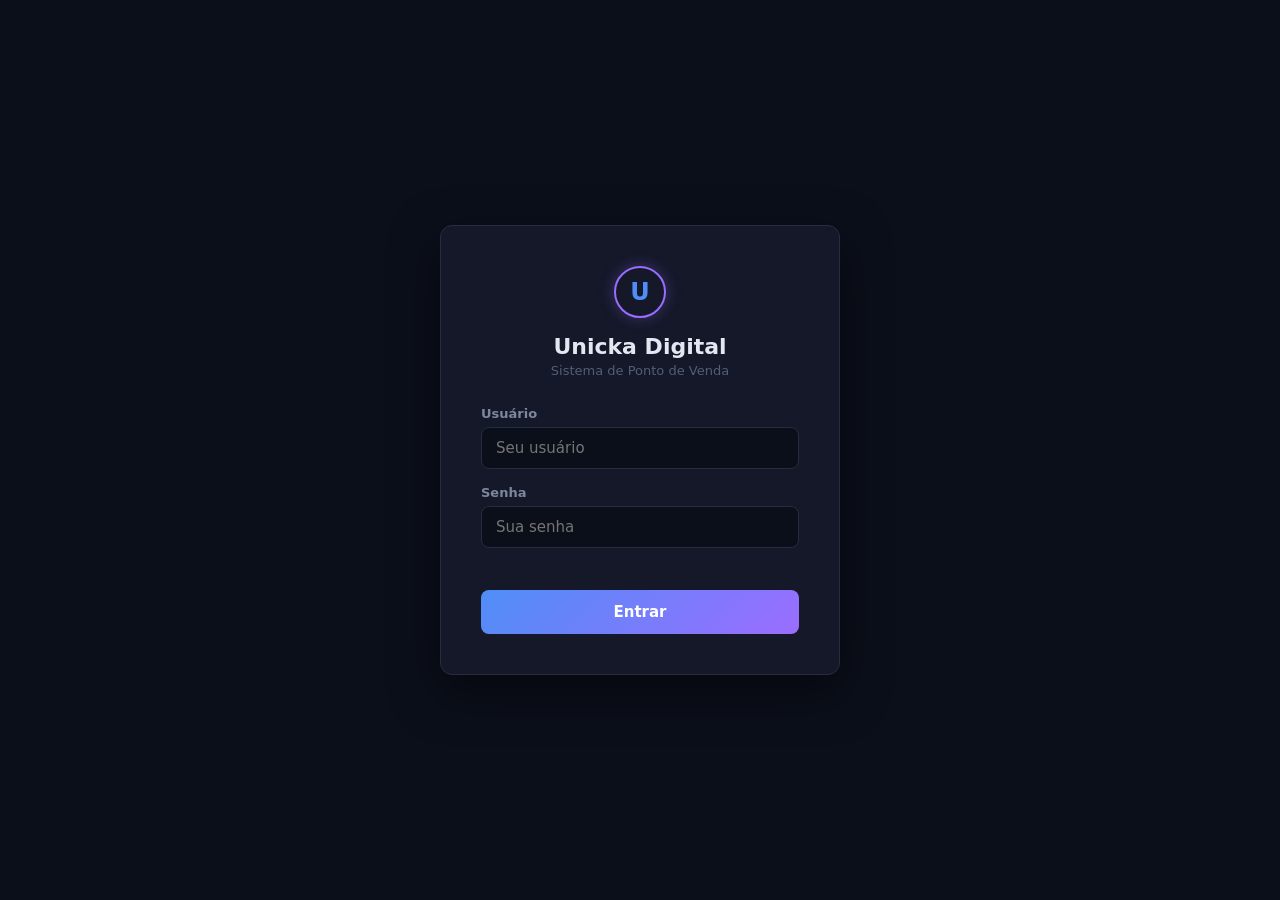
<file: src/main/resources/static/index.html>
<!DOCTYPE html>
<html lang="pt-BR">
<head>
    <meta charset="UTF-8">
    <meta name="viewport" content="width=device-width, initial-scale=1.0">
    <title>Unicka Digital — PDV</title>
    <link rel="icon" type="image/svg+xml" href="favicon.svg">
    <link rel="stylesheet" href="style-index.css">
</head>
<body>

<!-- TELA INICIAL (hub de navegação) -->
<div id="tela-hub" style="display:none;">
    <div class="hub-container">
        <header class="hub-header">
            <div class="header-marca">
                <span class="header-logo">U</span>
                <div>
                    <h1>Unicka Digital</h1>
                    <p class="header-subtitulo">Sistema de PDV</p>
                </div>
            </div>
            <div class="hub-usuario">
                <span id="hub-nome-usuario"></span>
                <span id="hub-badge-perfil" class="badge-perfil"></span>
                <button class="btn-logout" onclick="logout()">Sair</button>
            </div>
        </header>

        <div class="hub-cards" id="hub-cards">
            <!-- Gerado pelo script conforme o perfil -->
        </div>
    </div>
</div>

<!-- MODAL DE LOGIN -->
<!-- Cadastro de usuários é feito pelo admin na tela "Usuários" do hub -->
<div id="tela-auth" class="auth-overlay">
    <div class="auth-box">
        <div class="auth-logo">
            <span class="header-logo">U</span>
        </div>
        <h1 class="auth-titulo">Unicka Digital</h1>
        <p class="auth-subtitulo">Sistema de Ponto de Venda</p>

        <!-- Formulário de Login -->
        <div id="form-login">
            <div class="auth-campo">
                <label>Usuário</label>
                <input type="text" id="login-username" placeholder="Seu usuário"
                       onkeypress="if(event.key==='Enter') document.getElementById('login-senha').focus()">
            </div>
            <div class="auth-campo">
                <label>Senha</label>
                <input type="password" id="login-senha" placeholder="Sua senha"
                       onkeypress="if(event.key==='Enter') fazerLogin()">
            </div>
            <p id="login-erro" class="auth-erro"></p>
            <button class="btn-auth" onclick="fazerLogin()">Entrar</button>
        </div>
    </div>
</div>

<script src="script-index.js"></script>
</body>
</html>
</file>
<file: src/main/resources/static/style-index.css>
:root {
    --bg-body:        #0b0f1a;
    --bg-surface:     #141829;
    --bg-surface-alt: #1a1f33;
    --bg-hover:       #1f2640;
    --border:         #262d42;
    --border-light:   #313a54;
    --text:           #e2e7f1;
    --text-muted:     #7c879e;
    --text-dim:       #525e78;
    --accent:         #4f8ef7;
    --accent-hover:   #3a7ae0;
    --accent-glow:    rgba(79, 142, 247, 0.25);
    --purple:         #9b6dff;
    --green:          #34d399;
    --red:            #f87171;
    --radius:         8px;
    --radius-lg:      12px;
    --font:           'Segoe UI', system-ui, sans-serif;
}

*, *::before, *::after { box-sizing: border-box; margin: 0; padding: 0; }

body {
    font-family:      var(--font);
    background-color: var(--bg-body);
    color:            var(--text);
    min-height:       100vh;
}

/* =========================================================
   AUTH OVERLAY
   ========================================================= */

.auth-overlay {
    position:        fixed;
    inset:           0;
    background:      var(--bg-body);
    display:         none;
    justify-content: center;
    align-items:     center;
}

.auth-box {
    background:    var(--bg-surface);
    border:        1px solid var(--border);
    border-radius: var(--radius-lg);
    padding:       40px;
    width:         100%;
    max-width:     400px;
    box-shadow:    0 16px 48px rgba(0,0,0,0.5);
}

.auth-logo {
    display:         flex;
    justify-content: center;
    margin-bottom:   16px;
}

.header-logo {
    display:         flex;
    align-items:     center;
    justify-content: center;
    width:           52px;
    height:          52px;
    border-radius:   50%;
    border:          2px solid var(--purple);
    color:           var(--accent);
    font-size:       24px;
    font-weight:     800;
    box-shadow:      0 0 16px rgba(155,109,255,0.3);
}

.auth-titulo {
    text-align:    center;
    font-size:     22px;
    font-weight:   700;
    margin-bottom: 4px;
}

.auth-subtitulo {
    text-align:    center;
    font-size:     13px;
    color:         var(--text-dim);
    margin-bottom: 28px;
}

.auth-tabs {
    display:       flex;
    border-bottom: 1px solid var(--border);
    margin-bottom: 24px;
}

.auth-tab {
    flex:           1;
    background:     none;
    border:         none;
    padding:        10px;
    font-size:      14px;
    font-weight:    600;
    color:          var(--text-muted);
    cursor:         pointer;
    border-bottom:  2px solid transparent;
    transition:     all 0.2s;
    font-family:    var(--font);
}

.auth-tab.ativo {
    color:         var(--accent);
    border-bottom: 2px solid var(--accent);
}

.auth-campo {
    display:        flex;
    flex-direction: column;
    gap:            6px;
    margin-bottom:  16px;
}

.auth-campo label {
    font-size:   13px;
    font-weight: 600;
    color:       var(--text-muted);
}

.auth-campo input,
.auth-campo select {
    padding:       11px 14px;
    background:    var(--bg-body);
    border:        1px solid var(--border);
    border-radius: var(--radius);
    font-size:     15px;
    color:         var(--text);
    font-family:   var(--font);
    width:         100%;
    transition:    border-color 0.2s, box-shadow 0.2s;
}

.auth-campo input:focus,
.auth-campo select:focus {
    outline:      none;
    border-color: var(--accent);
    box-shadow:   0 0 0 3px var(--accent-glow);
}

.auth-campo select option { background: var(--bg-surface); }

.auth-erro   { font-size: 13px; color: var(--red);   min-height: 18px; margin-bottom: 8px; }
.auth-sucesso { font-size: 13px; color: var(--green); min-height: 18px; margin-bottom: 8px; }

.btn-auth {
    width:         100%;
    padding:       13px;
    background:    linear-gradient(135deg, var(--accent), var(--purple));
    color:         #fff;
    border:        none;
    border-radius: var(--radius);
    font-size:     15px;
    font-weight:   700;
    cursor:        pointer;
    font-family:   var(--font);
    transition:    opacity 0.2s;
}

.btn-auth:hover { opacity: 0.88; }

/* =========================================================
   HUB
   ========================================================= */

.hub-container {
    max-width: 900px;
    margin:    0 auto;
    padding:   32px 24px;
}

.hub-header {
    display:         flex;
    justify-content: space-between;
    align-items:     center;
    margin-bottom:   48px;
    padding-bottom:  24px;
    border-bottom:   1px solid var(--border);
}

.header-marca {
    display:     flex;
    align-items: center;
    gap:         14px;
}

.header-marca h1   { font-size: 22px; font-weight: 700; }
.header-subtitulo  { font-size: 13px; color: var(--text-muted); margin-top: 2px; }

.hub-usuario {
    display:     flex;
    align-items: center;
    gap:         12px;
    font-size:   14px;
    color:       var(--text-muted);
}

.badge-perfil {
    padding:       3px 10px;
    border-radius: 20px;
    font-size:     12px;
    font-weight:   700;
}

.badge-admin { background: rgba(155,109,255,0.15); color: var(--purple); border: 1px solid rgba(155,109,255,0.3); }
.badge-func  { background: rgba(79,142,247,0.15);  color: var(--accent); border: 1px solid rgba(79,142,247,0.3);  }

.btn-logout {
    background:    var(--bg-surface-alt);
    color:         var(--text-muted);
    border:        1px solid var(--border);
    padding:       7px 16px;
    border-radius: var(--radius);
    font-size:     13px;
    font-weight:   600;
    cursor:        pointer;
    font-family:   var(--font);
    transition:    all 0.2s;
}

.btn-logout:hover {
    background:   rgba(248,113,113,0.1);
    color:        var(--red);
    border-color: var(--red);
}

.hub-cards {
    display:               grid;
    grid-template-columns: repeat(auto-fill, minmax(200px, 1fr));
    gap:                   16px;
}

.hub-card {
    background:    var(--bg-surface);
    border:        1px solid var(--border);
    border-radius: var(--radius-lg);
    padding:       32px 24px;
    text-align:    center;
    cursor:        pointer;
    transition:    border-color 0.2s, transform 0.15s, box-shadow 0.2s;
}

.hub-card:hover {
    border-color: var(--accent);
    transform:    translateY(-2px);
    box-shadow:   0 8px 24px var(--accent-glow);
}

.hub-card-icon  { font-size: 36px; margin-bottom: 12px; }
.hub-card-titulo { font-size: 16px; font-weight: 700; color: var(--text); margin-bottom: 4px; }
.hub-card-sub   { font-size: 13px; color: var(--text-dim); }

/* =========================================================
   SCROLLBAR
   ========================================================= */

::-webkit-scrollbar       { width: 6px; }
::-webkit-scrollbar-track  { background: transparent; }
::-webkit-scrollbar-thumb  { background: var(--border-light); border-radius: 3px; }
</file>
<file: src/main/resources/static/style-global.css>
/* =============================================================================
   UNICKA DIGITAL — DESIGN SYSTEM GLOBAL
   Compartilhado por todas as páginas internas (exceto index.html)
   ============================================================================= */

/* =============================================================================
   TOKENS
   ============================================================================= */

:root {
    --bg-body:        #0b0f1a;
    --bg-surface:     #141829;
    --bg-surface-alt: #1a1f33;
    --bg-hover:       #1f2640;
    --border:         #262d42;
    --border-light:   #313a54;

    --text:           #e2e7f1;
    --text-muted:     #7c879e;
    --text-dim:       #525e78;

    --accent:         #4f8ef7;
    --accent-hover:   #3a7ae0;
    --accent-glow:    rgba(79, 142, 247, 0.25);
    --purple:         #9b6dff;
    --green:          #34d399;
    --green-dim:      #1a7a55;
    --red:            #f87171;
    --red-hover:      #e04e4e;
    --yellow:         #fbbf24;
    --orange:         #fb923c;

    --radius:         8px;
    --radius-lg:      12px;
    --shadow:         0 4px 16px rgba(0, 0, 0, 0.35);
    --shadow-glow:    0 0 20px var(--accent-glow);
    --font:           'Segoe UI', system-ui, -apple-system, BlinkMacSystemFont, sans-serif;
}

/* =============================================================================
   RESET
   ============================================================================= */

*, *::before, *::after { box-sizing: border-box; margin: 0; padding: 0; }

/* =============================================================================
   BODY
   ============================================================================= */

body {
    font-family:      var(--font);
    font-size:        15px;
    background-color: var(--bg-body);
    /* sutil gradiente radial para dar profundidade — combina com estética LAN house */
    background-image: radial-gradient(ellipse at 20% 0%, rgba(79, 142, 247, 0.04) 0%, transparent 50%),
                      radial-gradient(ellipse at 80% 100%, rgba(155, 109, 255, 0.04) 0%, transparent 50%);
    background-attachment: fixed;
    color:            var(--text);
    line-height:      1.5;
    padding:          24px;
}

/* =============================================================================
   CONTAINER
   ============================================================================= */

.container {
    max-width: 1100px;
    margin:    0 auto;
}

/* =============================================================================
   SCROLLBAR
   ============================================================================= */

::-webkit-scrollbar             { width: 6px; height: 6px; }
::-webkit-scrollbar-track       { background: transparent; }
::-webkit-scrollbar-thumb       { background: var(--border-light); border-radius: 3px; }
::-webkit-scrollbar-thumb:hover { background: var(--text-dim); }

/* =============================================================================
   HEADER
   ============================================================================= */

.header-dashboard {
    display:         flex;
    justify-content: space-between;
    align-items:     center;
    margin-bottom:   32px;
    padding-bottom:  24px;
    border-bottom:   1px solid var(--border);
}

.header-marca {
    display:     flex;
    align-items: center;
    gap:         14px;
    cursor:      pointer;
    /* transição para o clique que navega p/ home */
    transition:  opacity 0.15s;
}

.header-marca:hover { opacity: 0.85; }

.header-logo {
    display:         flex;
    align-items:     center;
    justify-content: center;
    width:           46px;
    height:          46px;
    border-radius:   50%;
    border:          2px solid var(--purple);
    color:           var(--accent);
    font-size:       22px;
    font-weight:     800;
    box-shadow:      0 0 12px rgba(155, 109, 255, 0.3);
    flex-shrink:     0;
    transition:      box-shadow 0.2s;
}

.header-marca:hover .header-logo {
    box-shadow: 0 0 22px rgba(155, 109, 255, 0.6), 0 0 8px rgba(79, 142, 247, 0.4);
}

.header-dashboard h1 {
    font-size:      22px;
    font-weight:    700;
    color:          var(--text);
    letter-spacing: 0.3px;
}

.header-subtitulo {
    font-size: 13px;
    color:     var(--text-muted);
    margin:    2px 0 0;
}

.header-nav {
    display:   flex;
    gap:       8px;
    flex-wrap: wrap;
    justify-content: flex-end;
}

.btn-nav {
    background:    var(--bg-surface-alt);
    color:         var(--text-muted);
    border:        1px solid var(--border);
    padding:       9px 16px;
    border-radius: var(--radius);
    font-size:     13px;
    font-weight:   500;
    cursor:        pointer;
    transition:    all 0.15s;
    font-family:   var(--font);
    white-space:   nowrap;
}

.btn-nav:hover {
    background:   var(--bg-hover);
    color:        var(--text);
    border-color: var(--accent);
    transform:    translateY(-1px);
}

/* =============================================================================
   BASE ELEMENTS
   ============================================================================= */

button {
    font-family:   var(--font);
    font-weight:   600;
    cursor:        pointer;
    border:        none;
    border-radius: var(--radius);
    transition:    all 0.2s;
}

label {
    font-size:   13px;
    font-weight: 500;
    color:       var(--text-muted);
}

input,
select {
    padding:      11px 14px;
    background:   var(--bg-body);
    border:       1px solid var(--border);
    border-radius: var(--radius);
    font-size:    15px;
    color:        var(--text);
    font-family:  var(--font);
    transition:   border-color 0.2s, box-shadow 0.2s;
    width:        100%;
    color-scheme: dark;
}

input::placeholder { color: var(--text-dim); }

input:focus,
select:focus {
    outline:      none;
    border-color: var(--accent);
    box-shadow:   0 0 0 3px var(--accent-glow);
}

select { cursor: pointer; }
select option { background: var(--bg-surface); color: var(--text); }

/* =============================================================================
   TABELA BASE
   ============================================================================= */

table {
    width:           100%;
    border-collapse: collapse;
}

th, td {
    padding:    12px 16px;
    text-align: left;
    font-size:  14px;
}

th {
    background:     var(--bg-surface-alt);
    color:          var(--text-muted);
    font-weight:    600;
    font-size:      12px;
    text-transform: uppercase;
    letter-spacing: 0.6px;
    position:       sticky;
    top:            0;
    z-index:        1;
}

td {
    border-bottom: 1px solid var(--border);
    color:         var(--text);
}

tr:hover td { background: var(--bg-hover); }

.col-acao  { width: 50px;  text-align: center; }
.col-acoes { width: 160px; text-align: center; }
.td-nome     { font-weight: 600; }
.td-valor    { font-weight: 600; color: var(--green); }
.td-data     { font-size: 13px; color: var(--text-dim); }
.td-itens    { color: var(--text-muted); font-size: 13px; }
.td-vazio    { text-align: center; color: var(--text-dim); padding: 32px 16px; }
.td-endereco { font-size: 13px; color: var(--text-muted); max-width: 220px; overflow: hidden; text-overflow: ellipsis; white-space: nowrap; }

.clicavel        { cursor: pointer; user-select: none; }
.clicavel:hover  { color: var(--accent); }

.tabela-wrapper-scroll {
    overflow-x:    auto;
    border:        1px solid var(--border);
    border-radius: var(--radius);
    background:    var(--bg-surface);
}

/* =============================================================================
   CARDS
   ============================================================================= */

.dashboard-cards {
    display:               grid;
    grid-template-columns: repeat(auto-fit, minmax(160px, 1fr));
    gap:                   14px;
    margin-bottom:         24px;
}

.card {
    background:    var(--bg-surface);
    padding:       22px;
    border-radius: var(--radius-lg);
    border:        1px solid var(--border);
    text-align:    center;
    transition:    border-color 0.2s, transform 0.15s;
}

.card:hover { border-color: var(--border-light); }

.card h3 {
    font-size:      11px;
    font-weight:    600;
    text-transform: uppercase;
    letter-spacing: 0.8px;
    color:          var(--text-muted);
    margin-bottom:  8px;
}

.card p {
    font-size:   26px;
    font-weight: 700;
    color:       var(--text);
}

.card-destaque p  { color: var(--green); }
.card-pagamento p { color: var(--accent); font-size: 20px; }
.card-sangria p   { color: var(--red);   font-size: 20px; }

/* Card "Movimentação de Dinheiro" — visual âmbar destacado (clicável) */
.card-movimentacao {
    border-color: rgba(251, 191, 36, 0.5);
    background:   rgba(251, 191, 36, 0.07);
}
.card-movimentacao:hover { border-color: var(--yellow); transform: translateY(-2px); }
.card-movimentacao h3    { color: var(--yellow); }
.card-movimentacao p     { color: var(--yellow); font-size: 20px; }

/* =============================================================================
   SEÇÕES
   ============================================================================= */

.secao-cadastro,
.secao-lista,
.secao-relatorio {
    background:    var(--bg-surface);
    padding:       24px;
    border-radius: var(--radius-lg);
    border:        1px solid var(--border);
}

.secao-relatorio { margin-bottom: 20px; }

.secao-cadastro h2,
.secao-lista h2,
.secao-relatorio h2 {
    font-size:      14px;
    font-weight:    600;
    color:          var(--text-muted);
    text-transform: uppercase;
    letter-spacing: 0.8px;
    margin-bottom:  18px;
    padding-bottom: 10px;
    border-bottom:  1px solid var(--border);
}

.divisor {
    height:     1px;
    background: var(--border);
    margin:     24px 0;
}

/* =============================================================================
   INPUTS / FORMS
   ============================================================================= */

.input-group {
    display:        flex;
    flex-direction: column;
    gap:            6px;
    margin-bottom:  14px;
    position:       relative;
}

.input-pesquisa {
    width:         100%;
    margin-bottom: 16px;
}

.form-grid {
    display:               grid;
    grid-template-columns: 1fr 1fr;
    gap:                   14px;
    margin-bottom:         16px;
}

.campo-largo { grid-column: 1 / -1; }

.form-botoes {
    display:     flex;
    gap:         10px;
    align-items: center;
}

/* =============================================================================
   BOTÕES COMUNS
   ============================================================================= */

.btn-primary,
.btn-salvar {
    background:    var(--accent);
    color:         #fff;
    padding:       12px 28px;
    font-size:     15px;
    border:        none;
    white-space:   nowrap;
}

.btn-salvar  { background: var(--green); flex: 1; }
.btn-primary { background: var(--accent); }

.btn-salvar:hover  { background: var(--green-dim); }
.btn-primary:hover { background: var(--accent-hover); }

.btn-salvar.modo-edicao       { background: var(--orange); }
.btn-salvar.modo-edicao:hover { background: #e07e2a; }

.btn-cancelar {
    background: var(--bg-surface-alt);
    color:      var(--text-muted);
    border:     1px solid var(--border);
    padding:    12px 28px;
    font-size:  15px;
}

.btn-cancelar:hover {
    background:   var(--bg-hover);
    color:        var(--text);
    border-color: var(--border-light);
}

.btn-add {
    background: var(--accent);
    color:      #fff;
    width:      100%;
    padding:    11px;
    font-size:  14px;
}

.btn-add:hover { background: var(--accent-hover); }

.btn-editar {
    background: var(--bg-surface-alt);
    color:      var(--orange);
    border:     1px solid var(--orange);
    padding:    6px 14px;
    font-size:  13px;
}

.btn-editar:hover { background: rgba(251, 146, 60, 0.1); }

.btn-excluir {
    background:  transparent;
    color:       var(--text-dim);
    border:      1px solid transparent;
    padding:     6px 14px;
    font-size:   13px;
}

.btn-excluir:hover {
    background:   rgba(248, 113, 113, 0.1);
    color:        var(--red);
    border-color: var(--red);
}

.btn-limpar {
    background: var(--bg-surface-alt);
    color:      var(--text-dim);
    border:     1px solid var(--border);
    padding:    10px 20px;
    font-size:  14px;
}

.btn-limpar:hover {
    background:   var(--bg-hover);
    border-color: var(--border-light);
    color:        var(--text-muted);
}

.btn-cancel {
    background:  transparent;
    color:       var(--text-muted);
    border:      1px solid var(--border);
    padding:     9px 20px;
    font-size:   14px;
}

.btn-cancel:hover { background: var(--bg-hover); color: var(--text); }

.btn-danger {
    background: var(--red);
    color:      #fff;
    padding:    9px 20px;
    font-size:  14px;
    font-weight: 600;
}

.btn-danger:hover { background: var(--red-hover); }

/* =============================================================================
   PAGINAÇÃO
   ============================================================================= */

.paginacao {
    display:         flex;
    justify-content: center;
    gap:             12px;
    margin-top:      20px;
    align-items:     center;
}

.paginacao span {
    font-size: 13px;
    color:     var(--text-muted);
}

.btn-pag {
    background: var(--bg-surface-alt);
    color:      var(--text-muted);
    border:     1px solid var(--border);
    padding:    8px 18px;
    font-size:  13px;
}

.btn-pag:hover {
    background:   var(--bg-hover);
    color:        var(--text);
    border-color: var(--border-light);
}

/* =============================================================================
   FILTRO (botões tipo pill)
   ============================================================================= */

.btn-filtro {
    background:    var(--bg-surface-alt);
    color:         var(--text-dim);
    border:        1px solid var(--border);
    padding:       6px 14px;
    border-radius: 16px;
    font-size:     12px;
    font-weight:   600;
    cursor:        pointer;
    transition:    all 0.2s;
    font-family:   var(--font);
}

.btn-filtro:hover { border-color: var(--border-light); color: var(--text-muted); }
.btn-filtro.ativo { background: rgba(79, 142, 247, 0.12); border-color: var(--accent); color: var(--accent); }

/* =============================================================================
   AÇÕES DASHBOARD
   ============================================================================= */

.acoes-dashboard {
    display:       flex;
    align-items:   center;
    gap:           12px;
    margin-bottom: 28px;
    flex-wrap:     wrap;
}

.btn-nova-venda,
.btn-nova-locacao {
    display:       inline-flex;
    align-items:   center;
    gap:           10px;
    background:    linear-gradient(135deg, var(--accent), var(--purple));
    color:         #fff;
    border:        none;
    padding:       13px 28px;
    border-radius: var(--radius);
    font-size:     15px;
    font-weight:   600;
    cursor:        pointer;
    transition:    transform 0.15s, box-shadow 0.2s;
    box-shadow:    var(--shadow-glow);
}

.btn-nova-venda:hover,
.btn-nova-locacao:hover {
    transform:  translateY(-2px);
    box-shadow: 0 0 28px var(--accent-glow);
}

.btn-nova-venda-icon {
    display:         flex;
    align-items:     center;
    justify-content: center;
    width:           24px;
    height:          24px;
    border-radius:   50%;
    background:      rgba(255, 255, 255, 0.2);
    font-size:       18px;
    font-weight:     700;
    line-height:     1;
}

/* =============================================================================
   MODAL (base comum)
   ============================================================================= */

.modal-overlay {
    position:        fixed;
    inset:           0;
    background:      rgba(5, 8, 18, 0.82);
    backdrop-filter: blur(4px);
    display:         none;
    justify-content: center;
    align-items:     center;
    z-index:         3000;
}

.modal-overlay.aberto { display: flex; }

.modal {
    background:    var(--bg-surface);
    border:        1px solid var(--border-light);
    border-radius: var(--radius-lg);
    padding:       28px 32px;
    width:         100%;
    max-width:     420px;
    box-shadow:    0 16px 48px rgba(0, 0, 0, 0.5);
}

.modal-titulo         { font-size: 16px; font-weight: 700; margin-bottom: 4px; }
.modal-titulo-danger  { color: var(--red); }
.modal-sub            { font-size: 14px; color: var(--text-muted); margin-bottom: 20px; }
.modal-aviso          { font-size: 13px; color: var(--red); margin-bottom: 20px; opacity: 0.8; }

.modal-acoes {
    display:         flex;
    justify-content: flex-end;
    gap:             10px;
    margin-top:      20px;
}

/* Modal avulso/sangria (usado em caixa e outros) */
.modal-avulso-content {
    background:    var(--bg-surface);
    padding:       28px;
    border-radius: var(--radius-lg);
    border:        1px solid var(--border);
    width:         420px;
    max-width:     92%;
    box-shadow:    0 16px 48px rgba(0, 0, 0, 0.5);
}

.modal-avulso-content h2 {
    font-size:     18px;
    font-weight:   700;
    color:         var(--text);
    text-align:    center;
    margin-bottom: 4px;
}

.modal-avulso-desc {
    text-align: center;
    color:      var(--text-dim);
    font-size:  13px;
    margin:     0 0 20px;
}

.modal-avulso-botoes {
    display:        flex;
    flex-direction: column;
    gap:            10px;
    margin-top:     16px;
}

.btn-cancelar-avulso {
    background:    var(--bg-surface-alt);
    color:         var(--text-muted);
    border:        1px solid var(--border);
    width:         100%;
    padding:       11px;
    font-size:     14px;
    border-radius: var(--radius);
    font-family:   var(--font);
    font-weight:   600;
}

.btn-cancelar-avulso:hover {
    background:   var(--bg-hover);
    color:        var(--text);
    border-color: var(--border-light);
}

.btn-sangria-confirmar {
    background: linear-gradient(135deg, #b03030, var(--red-hover));
    color:      #fff;
    width:      100%;
    padding:    12px;
    font-size:  15px;
    border:     1px solid var(--red);
    border-radius: var(--radius);
}

.btn-sangria-confirmar:hover { background: linear-gradient(135deg, #c83838, #d44444); }

/* =============================================================================
   BADGES
   ============================================================================= */

.badge {
    display:        inline-block;
    padding:        3px 10px;
    border-radius:  20px;
    font-size:      11px;
    font-weight:    600;
    text-transform: uppercase;
    letter-spacing: 0.5px;
}

.badge-admin { background: rgba(155, 109, 255, 0.15); color: var(--purple); border: 1px solid rgba(155, 109, 255, 0.25); }
.badge-func  { background: rgba(79, 142, 247, 0.12);  color: var(--accent); border: 1px solid rgba(79, 142, 247, 0.25); }

/* Badges de forma de pagamento */
.badge-pagamento, .badge-pgto {
    display:       inline-block;
    padding:       3px 10px;
    border-radius: 12px;
    font-size:     12px;
    font-weight:   600;
    white-space:   nowrap;
}

.badge-dinheiro { background: rgba(52, 211, 153, 0.12); color: var(--green);  border: 1px solid rgba(52, 211, 153, 0.25); }
.badge-cartao   { background: rgba(79, 142, 247, 0.12); color: var(--accent); border: 1px solid rgba(79, 142, 247, 0.25); }
.badge-credito  { background: rgba(79, 142, 247, 0.12); color: var(--accent); border: 1px solid rgba(79, 142, 247, 0.25); }
.badge-debito   { background: rgba(155, 109, 255, 0.12); color: var(--purple); border: 1px solid rgba(155, 109, 255, 0.25); }
.badge-pix      { background: rgba(251, 146, 60, 0.12);  color: var(--orange); border: 1px solid rgba(251, 146, 60, 0.25); }
.badge-outro    { background: rgba(124, 135, 158, 0.12); color: var(--text-muted); border: 1px solid var(--border); }
.badge-fechado  { background: rgba(52, 211, 153, 0.12); color: var(--green); border: 1px solid rgba(52, 211, 153, 0.25); padding: 2px 10px; border-radius: 20px; font-size: 12px; font-weight: 600; }

/* Diferença de caixa */
.diferenca-sobra    { color: var(--accent); font-weight: 700; }
.diferenca-negativa { color: var(--red);    font-weight: 700; }
.diferenca-zero     { color: var(--green);  font-weight: 700; }

/* Dropdown de sugestões (reutilizável em qualquer página) */
.lista-sugestoes {
    position: absolute; top: 100%; left: 0; width: 100%;
    background: var(--bg-surface); border: 1px solid var(--border-light);
    border-radius: 0 0 var(--radius) var(--radius);
    max-height: 200px; overflow-y: auto; z-index: 9999;
    display: none; box-shadow: 0 8px 24px rgba(0,0,0,0.4);
}
.item-sugestao {
    padding: 10px 14px; cursor: pointer;
    border-bottom: 1px solid var(--border); transition: background 0.15s;
}
.item-sugestao:last-child { border-bottom: none; }
.item-sugestao:hover { background: var(--bg-hover); }
.item-sugestao strong { color: var(--text); font-size: 14px; display: block; }
.item-sugestao small  { color: var(--text-dim); font-size: 12px; }

/* Linhas de venda no detalhe do caixa */
.venda-turno-linha {
    display: grid;
    grid-template-columns: 48px 1fr 110px 90px;
    gap: 10px;
    align-items: center;
    padding: 8px 10px;
    background: var(--bg-body);
    border-radius: var(--radius);
    margin-bottom: 5px;
    font-size: 13px;
}
.venda-turno-hora  { color: var(--text-dim); font-size: 12px; white-space: nowrap; }
.venda-turno-itens { color: var(--text-muted); overflow: hidden; text-overflow: ellipsis; white-space: nowrap; }
.venda-turno-forma { color: var(--text-dim); font-size: 12px; text-align: right; }
.venda-turno-valor { color: var(--green); font-weight: 700; text-align: right; white-space: nowrap; }

/* =============================================================================
   UTILITÁRIOS
   ============================================================================= */

.text-dim       { color: var(--text-dim); font-size: 12px; }
.acoes          { display: flex; gap: 8px; }
.sem-registros  { text-align: center; padding: 60px 0; color: var(--text-dim); font-size: 1rem; }

.form-msg         { font-size: 13px; margin-top: 10px; min-height: 18px; }
.form-msg.ok      { color: var(--green); }
.form-msg.erro    { color: var(--red); }

.secao-subtitulo { font-size: 13px; color: var(--text-dim); margin-bottom: 16px; }

/* =============================================================================
   RESPONSIVO
   ============================================================================= */

@media (max-width: 768px) {
    body { padding: 16px; }
    .header-dashboard { flex-direction: column; align-items: flex-start; gap: 14px; }
    .header-nav { justify-content: flex-start; }
    .dashboard-cards { grid-template-columns: 1fr 1fr; }
    .form-grid { grid-template-columns: 1fr; }
    .campo-largo { grid-column: 1; }
}

@media (max-width: 480px) {
    .dashboard-cards { grid-template-columns: 1fr; }
    .btn-nav { padding: 8px 12px; font-size: 12px; }
}

/* =============================================================================
   TOAST NOTIFICATIONS
   ============================================================================= */

#toast-container {
    position:        fixed;
    bottom:          24px;
    right:           24px;
    display:         flex;
    flex-direction:  column;
    gap:             10px;
    z-index:         9999;
    pointer-events:  none;
}

.toast {
    padding:       13px 20px;
    border-radius: var(--radius);
    font-size:     14px;
    font-weight:   500;
    color:         #fff;
    box-shadow:    0 4px 20px rgba(0, 0, 0, 0.45);
    opacity:       0;
    transform:     translateY(12px);
    transition:    opacity 0.25s, transform 0.25s;
    max-width:     320px;
    min-width:     220px;
    line-height:   1.4;
}

.toast-visivel { opacity: 1; transform: translateY(0); }

.toast-sucesso { background: var(--green);  color: #061a10; }
.toast-erro    { background: var(--red); }
.toast-aviso   { background: var(--yellow); color: #1a1500; }
.toast-info    { background: var(--accent); }

/* =============================================================================
   ALERTA DE ESTOQUE MÍNIMO
   ============================================================================= */

.alerta-estoque-minimo {
    background:    linear-gradient(135deg, rgba(248, 113, 113, 0.07), rgba(251, 146, 60, 0.04));
    border:        1px solid rgba(248, 113, 113, 0.3);
    border-radius: var(--radius-lg);
    padding:       18px 20px;
    margin-bottom: 24px;
}

.alerta-estoque-minimo h3 {
    font-size:     13px;
    font-weight:   700;
    color:         var(--red);
    margin-bottom: 12px;
    display:       flex;
    align-items:   center;
    gap:           8px;
}

.alerta-estoque-item {
    display:         flex;
    justify-content: space-between;
    align-items:     center;
    padding:         9px 14px;
    background:      var(--bg-surface);
    border:          1px solid var(--border);
    border-radius:   var(--radius);
    margin-bottom:   6px;
    font-size:       13px;
}

.alerta-estoque-item:last-child { margin-bottom: 0; }
.alerta-estoque-nome  { color: var(--text); font-weight: 600; }
.alerta-estoque-qtd   { color: var(--red); font-weight: 700; font-size: 13px; }
.alerta-estoque-min   { color: var(--text-dim); font-size: 12px; }

/* badge vermelho na coluna de estoque da tabela */
.estoque-critico {
    color:       var(--red);
    font-weight: 700;
}

.estoque-critico::before {
    content: '⚠ ';
}

/* =============================================================================
   HISTÓRICO DE COMPRAS (clientes)
   ============================================================================= */

.secao-historico-cliente { margin-top: 32px; }

.historico-cliente-vazia {
    text-align: center;
    color:      var(--text-dim);
    padding:    24px;
    font-size:  14px;
}

.historico-cliente-card {
    background:    var(--bg-body);
    border:        1px solid var(--border);
    border-radius: var(--radius);
    padding:       12px 16px;
    margin-bottom: 8px;
    display:       flex;
    justify-content: space-between;
    align-items:   center;
    font-size:     13px;
}

.historico-cliente-card:last-child { margin-bottom: 0; }
.historico-cliente-data  { color: var(--text-muted); min-width: 130px; }
.historico-cliente-itens { color: var(--text); flex: 1; padding: 0 16px; }
.historico-cliente-valor { color: var(--green); font-weight: 700; white-space: nowrap; }

/* Campo de cliente no caixa */
.campo-cliente-caixa {
    background:    var(--bg-body);
    border:        1px solid var(--border);
    border-radius: var(--radius);
    padding:       10px 14px;
    margin-bottom: 14px;
    display:       flex;
    align-items:   center;
    gap:           8px;
    position:      relative;
}

.campo-cliente-caixa input {
    flex:       1;
    background: transparent;
    border:     none;
    outline:    none;
    color:      var(--text);
    font-size:  14px;
    font-family: var(--font);
}

.campo-cliente-caixa input::placeholder { color: var(--text-dim); }
.campo-cliente-caixa .icone-cliente      { color: var(--text-dim); font-size: 16px; }
.campo-cliente-caixa .btn-limpar-cliente { background: none; border: none; color: var(--text-dim); cursor: pointer; font-size: 16px; padding: 0; line-height: 1; }
.campo-cliente-caixa .btn-limpar-cliente:hover { color: var(--red); }

/* Setas de movimentação de dinheiro: verde = entra (suprimento), vermelho = sai (sangria) */
.seta-sangria    { color: #f87171; font-weight: bold; }
.seta-suprimento { color: #34d399; font-weight: bold; }
</file>
<file: src/main/resources/static/style-caixa.css>
/* style-caixa.css — estilos exclusivos da tela de caixa */

.container { max-width: 1100px; }

/* ── Painel de vendas ──────────────────────────────────────────────── */

.secao-historico h2 {
    font-size: 16px; font-weight: 600; color: var(--text); margin-bottom: 14px;
}

.tabela-wrapper-scroll {
    max-height: 340px; overflow-y: auto;
    border: 1px solid var(--border); border-radius: var(--radius);
    background: var(--bg-surface);
}

/* ── Ações (btn fechar caixa) ──────────────────────────────────────── */

.btn-sangria {
    background: var(--bg-surface-alt); color: var(--red);
    border: 1px solid var(--red); padding: 12px 22px;
    border-radius: var(--radius); font-size: 14px; font-weight: 600;
}
.btn-sangria:hover { background: rgba(248, 113, 113, 0.1); }

/* Suprimento: mesmo formato da sangria, mas verde (dinheiro entrando) */
.btn-suprimento {
    background: var(--bg-surface-alt); color: var(--green);
    border: 1px solid var(--green); padding: 12px 22px;
    border-radius: var(--radius); font-size: 14px; font-weight: 600;
}
.btn-suprimento:hover { background: rgba(52, 211, 153, 0.1); }

.btn-fechar-caixa {
    display: inline-flex; align-items: center; gap: 8px;
    background: var(--bg-surface-alt); color: var(--text-muted);
    border: 1px solid var(--border); padding: 12px 22px;
    border-radius: var(--radius); font-size: 14px; font-weight: 600;
    margin-left: auto; cursor: pointer; transition: all 0.2s;
}
.btn-fechar-caixa:hover { background: var(--bg-hover); color: var(--yellow); border-color: var(--yellow); }

.badge-operador {
    background: var(--bg-surface-alt); color: var(--green);
    border: 1px solid var(--green); padding: 6px 14px;
    border-radius: 20px; font-size: 13px; font-weight: 600;
}

/* ── Overlay caixa fechado ─────────────────────────────────────────── */

.overlay-caixa-fechado {
    position: fixed; inset: 0;
    background: rgba(5, 8, 18, 0.92); backdrop-filter: blur(6px);
    display: flex; justify-content: center; align-items: center; z-index: 2000;
}

.overlay-conteudo {
    text-align: center; background: var(--bg-surface);
    padding: 48px 40px; border-radius: var(--radius-lg);
    border: 1px solid var(--border); box-shadow: 0 16px 48px rgba(0,0,0,0.5);
    max-width: 420px;
}

.overlay-icone { font-size: 48px; display: block; margin-bottom: 16px; }

.overlay-conteudo h2 {
    font-size: 22px; font-weight: 700; color: var(--text); margin-bottom: 8px;
}

.overlay-conteudo p { color: var(--text-muted); font-size: 14px; margin-bottom: 24px; }

.btn-abrir-caixa {
    background: linear-gradient(135deg, var(--accent), var(--purple));
    color: #fff; padding: 14px 40px; font-size: 16px; font-weight: 700;
    border: none; border-radius: var(--radius); cursor: pointer;
    box-shadow: var(--shadow-glow); transition: transform 0.15s, box-shadow 0.2s;
}
.btn-abrir-caixa:hover { transform: translateY(-1px); box-shadow: 0 0 28px var(--accent-glow); }

.btn-overlay-home {
    display: block; margin: 12px auto 0;
    background: transparent; border: none;
    color: var(--text-dim); font-size: 13px;
    cursor: pointer; font-family: var(--font);
    text-decoration: underline; text-underline-offset: 3px;
    transition: color 0.2s;
}
.btn-overlay-home:hover { color: var(--text-muted); }

/* ── Modal frente de caixa ─────────────────────────────────────────── */

.modal-content {
    background: var(--bg-body); padding: 28px;
    border-radius: var(--radius-lg); border: 1px solid var(--border);
    max-width: 1150px; width: 94%; max-height: 92vh; overflow-y: auto;
    position: relative; box-shadow: 0 16px 48px rgba(0,0,0,0.5);
}

.modal-header {
    display: flex; justify-content: space-between; align-items: center;
    margin-bottom: 20px; padding-bottom: 16px; border-bottom: 1px solid var(--border);
}
.modal-header h1 { font-size: 20px; font-weight: 700; color: var(--text); }

.btn-fechar-modal {
    background: var(--bg-surface-alt); color: var(--text-muted);
    border: 1px solid var(--border); padding: 8px 16px; font-size: 13px;
}
.btn-fechar-modal:hover { background: var(--red); color: #fff; border-color: var(--red); }

.caixa-container {
    display: grid; grid-template-columns: 320px 1fr; gap: 20px;
}

.painel-lateral,
.painel-carrinho {
    background: var(--bg-surface); padding: 22px;
    border-radius: var(--radius-lg); border: 1px solid var(--border);
}

.painel-lateral h2,
.painel-carrinho h2 {
    font-size: 14px; font-weight: 600; color: var(--text-muted);
    text-transform: uppercase; letter-spacing: 0.8px;
    margin-bottom: 16px; padding-bottom: 10px; border-bottom: 1px solid var(--border);
}

.info-estoque { font-size: 13px; font-weight: 600; }

/* ── Formas de pagamento ───────────────────────────────────────────── */

.formas-pagamento { display: grid; grid-template-columns: 1fr 1fr; gap: 8px; }

.btn-pagamento {
    background: var(--bg-surface-alt); color: var(--text-muted);
    border: 2px solid var(--border); padding: 14px 6px;
    font-size: 14px; font-weight: 600; text-align: center; transition: all 0.18s;
    border-radius: var(--radius); display: flex; flex-direction: column;
    align-items: center; gap: 4px; cursor: pointer;
}
.btn-pagamento span { font-size: 22px; line-height: 1; }
.btn-pagamento:hover { border-color: var(--border-light); color: var(--text); background: var(--bg-hover); }
.btn-pagamento.ativo {
    background: rgba(79,142,247,0.12); border-color: var(--accent);
    color: var(--accent); font-weight: 700;
    box-shadow: 0 0 10px var(--accent-glow);
}

/* ── Total box ─────────────────────────────────────────────────────── */

.total-box {
    background: linear-gradient(135deg, #111630, #161d3a);
    border: 1px solid var(--accent); text-align: center;
    padding: 18px; border-radius: var(--radius); margin-top: 18px;
    box-shadow: 0 0 16px var(--accent-glow);
}
.total-box-label { font-size: 11px; font-weight: 600; letter-spacing: 1.2px; color: var(--text-muted); display: block; }
.total-box-valor { font-size: 30px; font-weight: 800; color: var(--green); display: block; margin-top: 4px; }
.total-box-valor-secundario { font-size: 22px; font-weight: 700; color: var(--text); display: block; margin-top: 2px; }
.total-box-linha { margin-bottom: 8px; }
.total-box-divisor { height: 1px; background: var(--border-light); margin-bottom: 10px; }

/* ── Troco ─────────────────────────────────────────────────────────── */

.troco-box {
    background: var(--bg-surface-alt); border: 1px solid var(--border);
    text-align: center; padding: 14px; border-radius: var(--radius); margin-top: 14px;
}
.troco-label { font-size: 11px; font-weight: 600; letter-spacing: 1.2px; color: var(--text-muted); display: block; }
.troco-valor { font-size: 24px; font-weight: 700; color: var(--yellow); display: block; margin-top: 4px; }

/* ── Botão finalizar ───────────────────────────────────────────────── */

.btn-finalizar {
    background: linear-gradient(135deg, #1a9a5e, var(--green-dim));
    color: #fff; width: 100%; font-size: 16px; font-weight: 700;
    padding: 14px; margin-top: 18px; border: 1px solid var(--green);
    box-shadow: 0 0 12px rgba(52, 211, 153, 0.2); border-radius: var(--radius);
}
.btn-finalizar:hover { background: linear-gradient(135deg, #1eb86f, #1a9a5e); box-shadow: 0 0 20px rgba(52,211,153,0.3); }

/* ── Carrinho ──────────────────────────────────────────────────────── */

.btn-qtd {
    background: var(--bg-surface-alt); color: var(--text);
    border: 1px solid var(--border); width: 30px; height: 30px;
    border-radius: 6px; font-size: 14px;
    display: inline-flex; align-items: center; justify-content: center; padding: 0;
}
.btn-qtd:hover { background: var(--bg-hover); border-color: var(--border-light); }


/* ── Barra de atalhos ──────────────────────────────────────────────── */

.barra-atalhos {
    display: flex; justify-content: center; gap: 24px;
    margin-top: 16px; padding-top: 14px; border-top: 1px solid var(--border);
}
.atalho-item { font-size: 12px; color: var(--text-dim); display: flex; align-items: center; gap: 6px; }
.atalho-item kbd {
    background: var(--bg-surface-alt); border: 1px solid var(--border);
    border-radius: 4px; padding: 2px 7px; font-family: var(--font);
    font-size: 11px; font-weight: 600; color: var(--text-muted);
}

/* ── Modal fechar caixa ────────────────────────────────────────────── */

.modal-fechar-content {
    background: var(--bg-surface); padding: 30px;
    border-radius: var(--radius-lg); border: 1px solid var(--border);
    width: 580px; max-width: 94%; max-height: 90vh; overflow-y: auto;
    box-shadow: 0 16px 48px rgba(0,0,0,0.5);
}
.modal-fechar-content h2 { font-size: 18px; font-weight: 700; color: var(--text); text-align: center; margin-bottom: 20px; }

.fch-grid    { display: flex; flex-direction: column; gap: 20px; }
.fch-secao   { background: var(--bg-body); padding: 16px 20px; border-radius: var(--radius); border: 1px solid var(--border); }
.fch-secao h3 { font-size: 11px; font-weight: 600; text-transform: uppercase; letter-spacing: 1px; color: var(--text-dim); margin-bottom: 12px; }
.fch-linha   { display: flex; justify-content: space-between; align-items: center; padding: 6px 0; font-size: 14px; color: var(--text); border-bottom: 1px solid var(--border); }
.fch-linha:last-child { border-bottom: none; }
.fch-linha-sangria span:last-child { color: var(--red); }
.fch-valor          { font-weight: 700; }
.fch-valor-destaque { font-weight: 700; color: var(--green); }
.fch-positivo       { color: var(--green) !important; }
.fch-negativo       { color: var(--red) !important; }
.fch-hint           { font-size: 12px; color: var(--text-dim); }
.fch-hint-secao     { display: block; font-size: 12px; color: var(--text-dim); margin-bottom: 14px; line-height: 1.5; }
.fch-servicos-grid  { display: grid; grid-template-columns: 1fr 1fr 1fr; gap: 12px; margin-bottom: 12px; }
.fch-total-servicos { display: flex; justify-content: space-between; align-items: center; background: var(--bg-surface-alt); border: 1px solid var(--border-light); border-radius: var(--radius); padding: 10px 14px; font-size: 13px; font-weight: 600; color: var(--text-muted); }
.fch-valor-servicos { font-size: 15px; font-weight: 700; color: var(--orange); }
.fch-resultado      { background: var(--bg-surface-alt); padding: 12px 16px; border-radius: var(--radius); margin-top: 12px; border: 1px solid var(--accent); box-shadow: 0 0 12px var(--accent-glow); }
.fch-resultado .fch-linha { border-bottom-color: var(--border-light); }
.fch-botoes { margin-top: 20px; }
</file>
<file: src/main/resources/static/style-clientes.css>
/* style-clientes.css — estilos exclusivos da tela de clientes */

.container { max-width: 1050px; }

.card p { font-size: 32px; color: var(--purple); }

.form-grid { grid-template-columns: 1fr 1fr; }
</file>
<file: src/main/resources/static/style-estoque.css>
/* style-estoque.css — estilos exclusivos da tela de estoque */

.container { max-width: 1200px; }

/* ── Cabeçalho do formulário ───────────────────────────────────────── */

.cadastro-header {
    display: flex; justify-content: space-between; align-items: center; margin-bottom: 16px;
}

.btn-toggle-form {
    background: var(--bg-surface-alt); color: var(--text-muted);
    border: 1px solid var(--border); padding: 8px 16px; font-size: 13px;
    border-radius: var(--radius); cursor: pointer; transition: all 0.2s; font-family: var(--font);
}
.btn-toggle-form:hover { border-color: var(--border-light); color: var(--text); }

.btn-exportar-compras {
    background: var(--bg-surface-alt); color: var(--red);
    border: 1px solid var(--red); padding: 8px 16px; font-size: 13px; font-weight: 600;
    border-radius: var(--radius); cursor: pointer; transition: all 0.2s; font-family: var(--font);
    white-space: nowrap;
}
.btn-exportar-compras:hover { background: rgba(248,113,113,0.1); border-color: var(--red); }

/* ── Form cadastro ─────────────────────────────────────────────────── */

.form-secao { margin-bottom: 16px; }

.form-secao-label {
    display: inline-block; font-size: 11px; font-weight: 700;
    text-transform: uppercase; letter-spacing: 0.8px;
    color: var(--text-dim); margin-bottom: 10px;
    padding: 3px 10px; background: var(--bg-surface-alt);
    border-radius: 4px; border: 1px solid var(--border);
}

.form-group-cadastro {
    display: grid; grid-template-columns: repeat(auto-fit, minmax(200px, 1fr));
    gap: 12px; margin-bottom: 0;
}

.campos-expandidos { overflow: hidden; transition: max-height 0.35s ease; max-height: 0; }
.campos-expandidos.aberto { max-height: 1400px; }

.campo-grupo {
    display: flex; flex-direction: column; gap: 6px;
}

.campo-margem { }

.margem-display {
    padding: 11px 14px; background: var(--bg-body);
    border: 1px solid var(--border); border-radius: var(--radius);
    font-size: 15px; font-weight: 700;
    display: flex; align-items: center;
}

.cadastro-botoes { display: flex; gap: 10px; margin-top: 16px; }
.btn-salvar      { width: auto; flex: none; padding: 11px 28px; }

/* ── Tabela ────────────────────────────────────────────────────────── */

.secao-lista { margin-top: 0; }

.clicavel { cursor: pointer; user-select: none; }
.clicavel:hover th { color: var(--accent); }
</file>
<file: src/main/resources/static/style-fornecedores.css>
/* ============================================================
   FORNECEDORES — estilos específicos da página
   ============================================================ */

.filtro-fornecedor {
    display: flex;
    gap: 12px;
    margin-bottom: 24px;
    flex-wrap: wrap;
}

.filtro-fornecedor .input-pesquisa {
    flex: 1;
    min-width: 220px;
}

.filtro-fornecedor select {
    background: var(--bg-surface);
    border: 1px solid var(--border);
    border-radius: var(--radius);
    color: var(--text);
    padding: 10px 14px;
    font-size: 14px;
    cursor: pointer;
    min-width: 220px;
}

.filtro-fornecedor select:focus {
    outline: none;
    border-color: var(--accent);
}

/* Card de fornecedor */
.card-fornecedor {
    background: var(--bg-surface);
    border: 1px solid var(--border);
    border-radius: var(--radius-lg);
    padding: 20px 24px;
    margin-bottom: 16px;
    transition: border-color 0.2s;
}

.card-fornecedor:hover {
    border-color: var(--accent);
}

.card-fornecedor-header {
    display: flex;
    justify-content: space-between;
    align-items: flex-start;
    gap: 16px;
    margin-bottom: 14px;
    flex-wrap: wrap;
}

.card-fornecedor-nome {
    font-size: 17px;
    font-weight: 700;
    color: var(--text);
    display: flex;
    align-items: center;
    gap: 8px;
}

.card-fornecedor-meta {
    display: flex;
    gap: 10px;
    flex-wrap: wrap;
    align-items: center;
}

.badge-pagamento {
    background: rgba(79, 142, 247, 0.12);
    color: var(--accent);
    border: 1px solid rgba(79, 142, 247, 0.25);
    border-radius: 20px;
    padding: 3px 10px;
    font-size: 12px;
    font-weight: 600;
    white-space: nowrap;
}

.badge-qtd-produtos {
    background: rgba(155, 109, 255, 0.12);
    color: var(--purple);
    border: 1px solid rgba(155, 109, 255, 0.25);
    border-radius: 20px;
    padding: 3px 10px;
    font-size: 12px;
    font-weight: 600;
    white-space: nowrap;
}

.card-fornecedor-contatos {
    display: flex;
    gap: 20px;
    margin-bottom: 14px;
    flex-wrap: wrap;
}

.contato-item {
    display: flex;
    align-items: center;
    gap: 6px;
    font-size: 13px;
    color: var(--text-muted);
}

.contato-item .icone {
    font-size: 14px;
}

/* Tabela de produtos dentro do card */
.card-fornecedor-produtos {
    border-top: 1px solid var(--border);
    padding-top: 12px;
}

.card-fornecedor-produtos h4 {
    font-size: 12px;
    font-weight: 600;
    color: var(--text-dim);
    text-transform: uppercase;
    letter-spacing: 0.06em;
    margin-bottom: 10px;
}

.produto-fornecedor-linha {
    display: flex;
    justify-content: space-between;
    align-items: center;
    padding: 7px 10px;
    background: var(--bg-body);
    border-radius: var(--radius);
    margin-bottom: 5px;
    font-size: 13px;
}

.produto-fornecedor-nome {
    font-weight: 500;
    color: var(--text);
    flex: 1;
}

.produto-fornecedor-info {
    display: flex;
    gap: 16px;
    align-items: center;
    white-space: nowrap;
}

.produto-fornecedor-preco {
    color: var(--green);
    font-weight: 600;
}

.produto-fornecedor-estoque {
    color: var(--text-muted);
    font-size: 12px;
}

/* Cards de resumo - reutiliza .card do global mas override */
.card-destaque p {
    color: var(--yellow) !important;
}

/* Sem registros */
.sem-registros {
    text-align: center;
    color: var(--text-dim);
    padding: 48px 24px;
    font-size: 15px;
    line-height: 1.8;
}
</file>
<file: src/main/resources/static/style-historico-caixa.css>
/* style-historico-caixa.css — estilos exclusivos do histórico de caixas */

.container { max-width: 1200px; }

.tabela-wrapper-scroll { overflow-x: auto; }

/* ── Modal de detalhe ──────────────────────────────────────────────── */

.modal-detalhe {
    background: var(--bg-surface); border: 1px solid var(--border-light);
    border-radius: var(--radius-lg); padding: 32px; width: 100%; max-width: 560px;
    color: var(--text); position: relative; box-shadow: 0 16px 48px rgba(0,0,0,0.5);
    max-height: 88vh; overflow-y: auto;
}

/* Separador de dia na tabela */
.tr-separador-dia td {
    background: var(--bg-body); color: var(--text-dim);
    font-size: 11px; font-weight: 700; text-transform: uppercase;
    letter-spacing: 0.08em; padding: 6px 14px;
    border-top: 2px solid var(--border); border-bottom: none;
}
.modal-detalhe h2 { margin-bottom: 20px; font-size: 1.2rem; }

.detalhe-secao    { margin-top: 16px; }
.detalhe-secao h3 { font-size: 0.8rem; text-transform: uppercase; color: var(--text-dim); margin-bottom: 8px; letter-spacing: .05em; }

.detalhe-linha {
    display: flex; justify-content: space-between;
    padding: 7px 0; border-bottom: 1px solid var(--border); font-size: 0.9rem;
}
.detalhe-linha span:first-child { color: var(--text-muted); }
.detalhe-linha span:last-child  { font-weight: 600; }

.btn-fechar-detalhe {
    position: absolute; top: 16px; right: 16px;
    background: var(--bg-surface-alt); border: 1px solid var(--border);
    color: var(--text-muted); border-radius: var(--radius); padding: 6px 12px;
    cursor: pointer; font-family: var(--font); transition: all 0.2s;
}
.btn-fechar-detalhe:hover { background: var(--bg-hover); color: var(--text); border-color: var(--border-light); }

.btn-exportar-pdf {
    position: absolute; top: 16px; right: 110px;
    background: var(--bg-surface-alt); border: 1px solid var(--red);
    color: var(--red); border-radius: var(--radius); padding: 6px 12px;
    cursor: pointer; font-family: var(--font); transition: all 0.2s;
}
.btn-exportar-pdf:hover { background: rgba(248,113,113,0.1); border-color: var(--red); }

.btn-pdf-linha {
    background: var(--bg-surface-alt); border: 1px solid var(--red);
    color: var(--red); border-radius: var(--radius); padding: 4px 10px;
    cursor: pointer; font-family: var(--font); font-size: 13px; transition: all 0.2s;
}
.btn-pdf-linha:hover { background: rgba(248,113,113,0.1); border-color: var(--red); }
</file>
<file: src/main/resources/static/style-locacoes.css>
/* style-locacoes.css — estilos exclusivos da tela de locações */

.container { max-width: 1000px; }

/* ── Alertas de eventos próximos ───────────────────────────────────── */

.alertas-proximos {
    background: linear-gradient(135deg, rgba(251,191,36,0.08), rgba(251,146,60,0.05));
    border: 1px solid rgba(251,191,36,0.25); border-radius: var(--radius-lg);
    padding: 20px; margin-bottom: 24px;
}
.alertas-proximos h3 { font-size: 14px; font-weight: 700; color: var(--yellow); margin-bottom: 14px; }

.alerta-item {
    display: flex; justify-content: space-between; align-items: center;
    padding: 12px 16px; background: var(--bg-surface);
    border: 1px solid var(--border); border-radius: var(--radius); margin-bottom: 8px;
}
.alerta-item:last-child { margin-bottom: 0; }
.alerta-urgente { border-color: rgba(248,113,113,0.4); background: rgba(248,113,113,0.04); }
.alerta-info    { font-size: 14px; color: var(--text); }
.alerta-info small { color: var(--text-dim); font-size: 12px; }
.alerta-data    { text-align: right; }
.alerta-dia     { display: block; font-size: 13px; color: var(--text-muted); }
.alerta-countdown { display: block; font-size: 13px; font-weight: 700; color: var(--yellow); }
.alerta-urgente .alerta-countdown { color: var(--red); }

/* ── Filtro por status ─────────────────────────────────────────────── */

.filtro-status {
    display: flex; justify-content: space-between; align-items: center;
    margin-bottom: 16px; padding-bottom: 12px; border-bottom: 1px solid var(--border);
}
.filtro-status h2 {
    font-size: 14px; font-weight: 600; color: var(--text-muted);
    text-transform: uppercase; letter-spacing: 0.8px; margin: 0; padding: 0; border: none;
}
.filtro-btns { display: flex; gap: 6px; flex-wrap: wrap; }

/* ── Cards de locação ──────────────────────────────────────────────── */

.lista-locacoes  { display: flex; flex-direction: column; gap: 0; }
.lista-vazia     { text-align: center; color: var(--text-dim); padding: 40px; font-size: 14px; }

.locacao-card {
    background: var(--bg-body); border: 1px solid var(--border);
    border-radius: var(--radius); padding: 18px 20px; margin-bottom: 10px;
    transition: border-color 0.2s;
}
.locacao-card:hover      { border-color: var(--border-light); }
.locacao-card:last-child { margin-bottom: 0; }

.locacao-header {
    display: flex; justify-content: space-between; align-items: center;
    margin-bottom: 12px; padding-bottom: 10px; border-bottom: 1px solid var(--border);
}
.locacao-tema      { display: flex; align-items: center; gap: 10px; }
.locacao-tema-nome { font-size: 16px; font-weight: 700; color: var(--text); }
.locacao-status    { display: inline-block; padding: 3px 10px; border-radius: 12px; font-size: 11px; font-weight: 600; }
.locacao-valor     { font-size: 18px; font-weight: 700; color: var(--green); }

.status-reservado { background: rgba(251,191,36,0.12); color: var(--yellow); border: 1px solid rgba(251,191,36,0.25); }
.status-entregue  { background: rgba(79,142,247,0.12);  color: var(--accent); border: 1px solid rgba(79,142,247,0.25); }
.status-devolvido { background: rgba(52,211,153,0.12);  color: var(--green);  border: 1px solid rgba(52,211,153,0.25); }
.status-cancelado { background: rgba(248,113,113,0.12); color: var(--red);    border: 1px solid rgba(248,113,113,0.25); }

.locacao-detalhes { display: grid; grid-template-columns: 1fr 1fr; gap: 6px 20px; margin-bottom: 14px; }
.locacao-detalhe  { font-size: 13px; color: var(--text); }
.locacao-label    { color: var(--text-dim); font-weight: 500; }
.locacao-obs      { grid-column: 1 / -1; font-style: italic; color: var(--text-muted); }

.locacao-acoes { display: flex; gap: 8px; flex-wrap: wrap; }

.btn-status      { padding: 6px 14px; border-radius: var(--radius); font-size: 12px; font-weight: 600; cursor: pointer; transition: all 0.2s; font-family: var(--font); border: 1px solid; }
.btn-entregar    { background: rgba(79,142,247,0.1);  color: var(--accent); border-color: var(--accent); }
.btn-entregar:hover  { background: rgba(79,142,247,0.2); }
.btn-devolver    { background: rgba(52,211,153,0.1);  color: var(--green);  border-color: var(--green); }
.btn-devolver:hover  { background: rgba(52,211,153,0.2); }
.btn-cancelar-loc    { background: transparent; color: var(--text-dim); border-color: transparent; }
.btn-cancelar-loc:hover  { color: var(--red); border-color: var(--red); background: rgba(248,113,113,0.05); }
.btn-editar-loc  { background: transparent; color: var(--text-dim); border-color: transparent; }
.btn-editar-loc:hover    { color: var(--orange); border-color: var(--orange); }
.btn-excluir-loc { background: transparent; color: var(--text-dim); border-color: transparent; margin-left: auto; }
.btn-excluir-loc:hover   { color: var(--red); border-color: var(--red); }

/* ── Modal locação ─────────────────────────────────────────────────── */

.modal-locacao-content {
    background: var(--bg-surface); padding: 28px;
    border-radius: var(--radius-lg); border: 1px solid var(--border);
    width: 600px; max-width: 94%; max-height: 90vh; overflow-y: auto;
    box-shadow: 0 16px 48px rgba(0,0,0,0.5);
}
.modal-locacao-content h2 { font-size: 18px; font-weight: 700; color: var(--text); text-align: center; margin-bottom: 20px; }

.form-grid-locacao { display: grid; grid-template-columns: 1fr 1fr; gap: 14px; }

.btn-salvar-locacao {
    background: linear-gradient(135deg, var(--accent), var(--purple)); color: #fff;
    width: 100%; padding: 13px; font-size: 15px; font-weight: 700;
    border: none; border-radius: var(--radius); cursor: pointer; transition: all 0.2s;
}
.btn-salvar-locacao:hover { box-shadow: var(--shadow-glow); }
</file>
<file: src/main/resources/static/style-relatorio.css>
/* style-relatorio.css — estilos exclusivos da tela de relatórios */

.container { max-width: 1100px; }

/* ── Filtros ───────────────────────────────────────────────────────── */

.filtros-container {
    display: flex; gap: 14px; align-items: flex-end;
    background: var(--bg-surface); padding: 20px;
    border-radius: var(--radius-lg); border: 1px solid var(--border);
    margin-bottom: 24px; flex-wrap: wrap;
}
.filtro-grupo { display: flex; flex-direction: column; gap: 6px; }

.btn-filtrar { background: var(--accent); color: #fff; padding: 11px 20px; font-size: 14px; border-radius: var(--radius); }
.btn-filtrar:hover { background: var(--accent-hover); }

.btn-pdf {
    background: var(--bg-surface-alt); color: var(--red);
    border: 1px solid var(--red); padding: 11px 20px;
    font-size: 14px; margin-left: auto; border-radius: var(--radius);
}
.btn-pdf:hover { background: rgba(248,113,113,0.1); }

/* ── Cabeçalho relatório ───────────────────────────────────────────── */

.titulo-relatorio { font-size: 18px; font-weight: 700; color: var(--text); text-align: center; margin-bottom: 4px; }
.periodo-texto    { text-align: center; color: var(--text-dim); font-weight: 600; font-size: 13px; margin-bottom: 24px; }

/* ── Pagamento grid ────────────────────────────────────────────────── */

.pagamento-grid { display: grid; grid-template-columns: repeat(4, 1fr); gap: 14px; margin-top: 16px; }

.pgto-card {
    background: var(--bg-body); border: 1px solid var(--border);
    border-radius: var(--radius); padding: 16px;
    display: flex; flex-direction: column; align-items: center; gap: 6px;
}
.pgto-icone  { font-size: 22px; }
.pgto-label  { font-size: 12px; color: var(--text-muted); font-weight: 600; text-transform: uppercase; letter-spacing: 0.5px; }
.pgto-valor  { font-size: 18px; font-weight: 700; color: var(--text); }
.pgto-barra-container { width: 100%; height: 6px; background: var(--border); border-radius: 3px; overflow: hidden; margin-top: 4px; }
.pgto-barra  { height: 100%; border-radius: 3px; transition: width 0.5s ease; width: 0; }
.pgto-barra-dinheiro { background: var(--green); }
.pgto-barra-credito  { background: var(--accent); }
.pgto-barra-debito   { background: var(--purple); }
.pgto-barra-pix      { background: var(--orange); }

/* ── Gráfico de horários ───────────────────────────────────────────── */

.grafico-horarios { display: flex; align-items: flex-end; gap: 4px; height: 200px; margin-top: 16px; padding: 0 4px; }

.hora-coluna { flex: 1; display: flex; flex-direction: column; align-items: center; height: 100%; min-width: 0; }
.hora-qtd    { font-size: 11px; font-weight: 700; color: var(--text-muted); margin-bottom: 4px; min-height: 16px; }
.hora-barra-wrapper { flex: 1; width: 100%; display: flex; align-items: flex-end; }
.hora-barra  { width: 100%; background: linear-gradient(to top, var(--accent), var(--purple)); border-radius: 4px 4px 0 0; min-height: 2px; transition: height 0.4s ease; }
.hora-barra-pico { background: linear-gradient(to top, var(--green), #2dd4a8); box-shadow: 0 0 10px rgba(52,211,153,0.3); }
.hora-label  { font-size: 10px; color: var(--text-dim); margin-top: 6px; font-weight: 600; }
.dia-coluna  { min-width: 40px; }
.grafico-vazio { text-align: center; color: var(--text-dim); padding: 40px; font-size: 14px; }

/* ── Ranking ───────────────────────────────────────────────────────── */

.ranking-badge { display: inline-flex; align-items: center; justify-content: center; width: 30px; height: 30px; border-radius: 50%; font-weight: 700; font-size: 13px; color: #fff; }
.ranking-badge.pos-1       { background: var(--yellow); color: #1a1a1a; }
.ranking-badge.pos-2       { background: var(--border-light); }
.ranking-badge.pos-3       { background: #b45309; }
.ranking-badge.pos-default { background: var(--bg-hover); color: var(--text-muted); }

/* ── Resumo por turnos ─────────────────────────────────────────────── */

.turno-dia        { margin-bottom: 20px; }
.turno-dia:last-child { margin-bottom: 0; }
.turno-dia-header { font-size: 13px; font-weight: 700; color: var(--text); text-transform: capitalize; padding: 10px 16px; background: var(--bg-surface-alt); border-radius: var(--radius) var(--radius) 0 0; border: 1px solid var(--border); border-bottom: none; }
.turno-card       { background: var(--bg-body); border: 1px solid var(--border); border-radius: 0 0 var(--radius) var(--radius); padding: 16px 20px; margin-bottom: 10px; }
.turno-card:last-child { margin-bottom: 0; }
.turno-header     { display: flex; justify-content: space-between; align-items: center; margin-bottom: 14px; padding-bottom: 10px; border-bottom: 1px solid var(--border); font-size: 14px; color: var(--text); }
.turno-horario    { font-size: 13px; color: var(--text-dim); font-weight: 500; }
.turno-badge      { display: inline-block; padding: 2px 8px; border-radius: 10px; font-size: 11px; font-weight: 600; margin-left: 8px; }
.turno-aberto     { background: rgba(52,211,153,0.12); color: var(--green); border: 1px solid rgba(52,211,153,0.25); }
.turno-fechado    { background: rgba(124,135,158,0.12); color: var(--text-muted); border: 1px solid var(--border); }
.turno-metricas   { display: grid; grid-template-columns: repeat(5, 1fr); gap: 12px; }
.turno-metrica    { text-align: center; }
.turno-metrica-label  { display: block; font-size: 11px; font-weight: 600; color: var(--text-dim); text-transform: uppercase; letter-spacing: 0.5px; margin-bottom: 4px; }
.turno-metrica-valor  { display: block; font-size: 16px; font-weight: 700; color: var(--text); }
.turno-valor-destaque { color: var(--green) !important; }
.turno-fechamento { margin-top: 12px; padding-top: 12px; border-top: 1px dashed var(--border-light); display: grid; grid-template-columns: repeat(5, 1fr); gap: 8px; }
.turno-fch-linha  { text-align: center; font-size: 12px; }
.turno-fch-linha span:first-child { display: block; color: var(--text-dim); font-size: 11px; margin-bottom: 2px; }
.turno-fch-linha span:last-child  { font-weight: 700; color: var(--text); }
.turno-positivo { color: var(--green) !important; }
.turno-negativo { color: var(--red) !important; }

/* ── Seletor de período / colunas clicáveis ────────────────────────── */

.secao-header-flex { display: flex; justify-content: space-between; align-items: center; margin-bottom: 4px; padding-bottom: 10px; border-bottom: 1px solid var(--border); }
.secao-header-flex h2 { margin: 0; padding: 0; border: none; }

.select-periodo {
    padding: 7px 14px; background: var(--bg-body); border: 1px solid var(--border);
    border-radius: var(--radius); color: var(--text); font-size: 13px;
    font-family: var(--font); cursor: pointer;
}
.select-periodo:focus { border-color: var(--accent); outline: none; }

.clicavel-rel       { cursor: pointer; user-select: none; }
.clicavel-rel:hover { color: var(--text); }

/* ── PDF / Print ───────────────────────────────────────────────────── */

@media print {
    .no-pdf { display: none !important; }
    body { background: #fff; color: #333; padding: 0; }
    .card, .secao-relatorio, .pgto-card { border-color: #ddd; background: #fff; }
    .hora-barra { background: #333; }
}
</file>
<file: src/main/resources/static/style-usuarios.css>
/* style-usuarios.css — estilos exclusivos da tela de usuários */

.container { max-width: 960px; display: flex; flex-direction: column; gap: 24px; }

/* ── Cards ─────────────────────────────────────────────────────────── */

.card { background: var(--bg-surface); border: 1px solid var(--border); border-radius: var(--radius-lg); padding: 24px; }

.card-titulo {
    font-size: 14px; font-weight: 600; color: var(--text-muted);
    text-transform: uppercase; letter-spacing: 0.8px;
    margin-bottom: 18px; padding-bottom: 10px; border-bottom: 1px solid var(--border);
}

/* ── Formulário inline ─────────────────────────────────────────────── */

.form-grid   { display: flex; gap: 12px; align-items: flex-end; flex-wrap: wrap; margin-bottom: 0; }

.form-group  { display: flex; flex-direction: column; gap: 6px; flex: 1; min-width: 180px; }
.form-group label { font-size: 13px; font-weight: 500; color: var(--text-muted); }
.form-group input,
.form-group select { padding: 11px 14px; background: var(--bg-body); border: 1px solid var(--border); border-radius: var(--radius); font-size: 15px; color: var(--text); font-family: var(--font); outline: none; transition: border-color 0.2s, box-shadow 0.2s; width: 100%; }
.form-group input::placeholder { color: var(--text-dim); }
.form-group input:focus,
.form-group select:focus { border-color: var(--accent); box-shadow: 0 0 0 3px var(--accent-glow); }
.form-group select { cursor: pointer; }
.form-group select option { background: var(--bg-surface); color: var(--text); }

.form-group-btn { flex: 0 0 auto; min-width: auto; }

/* ── Tabela (usa classe .tabela para não conflitar com global) ──────── */

.tabela-wrapper { overflow-x: auto; }

.tabela { width: 100%; border-collapse: collapse; margin-top: 16px; }

.tabela th {
    padding: 12px 16px; text-align: left; font-size: 12px; font-weight: 600;
    color: var(--text-muted); text-transform: uppercase; letter-spacing: 0.6px;
    background: var(--bg-surface-alt);
}
.tabela td {
    padding: 12px 16px; font-size: 14px; border-bottom: 1px solid var(--border);
    color: var(--text); vertical-align: middle;
}
.tabela tbody tr:hover td { background: var(--bg-hover); }

/* ── Modal ─────────────────────────────────────────────────────────── */

.modal .form-group { margin-bottom: 14px; }
</file>
